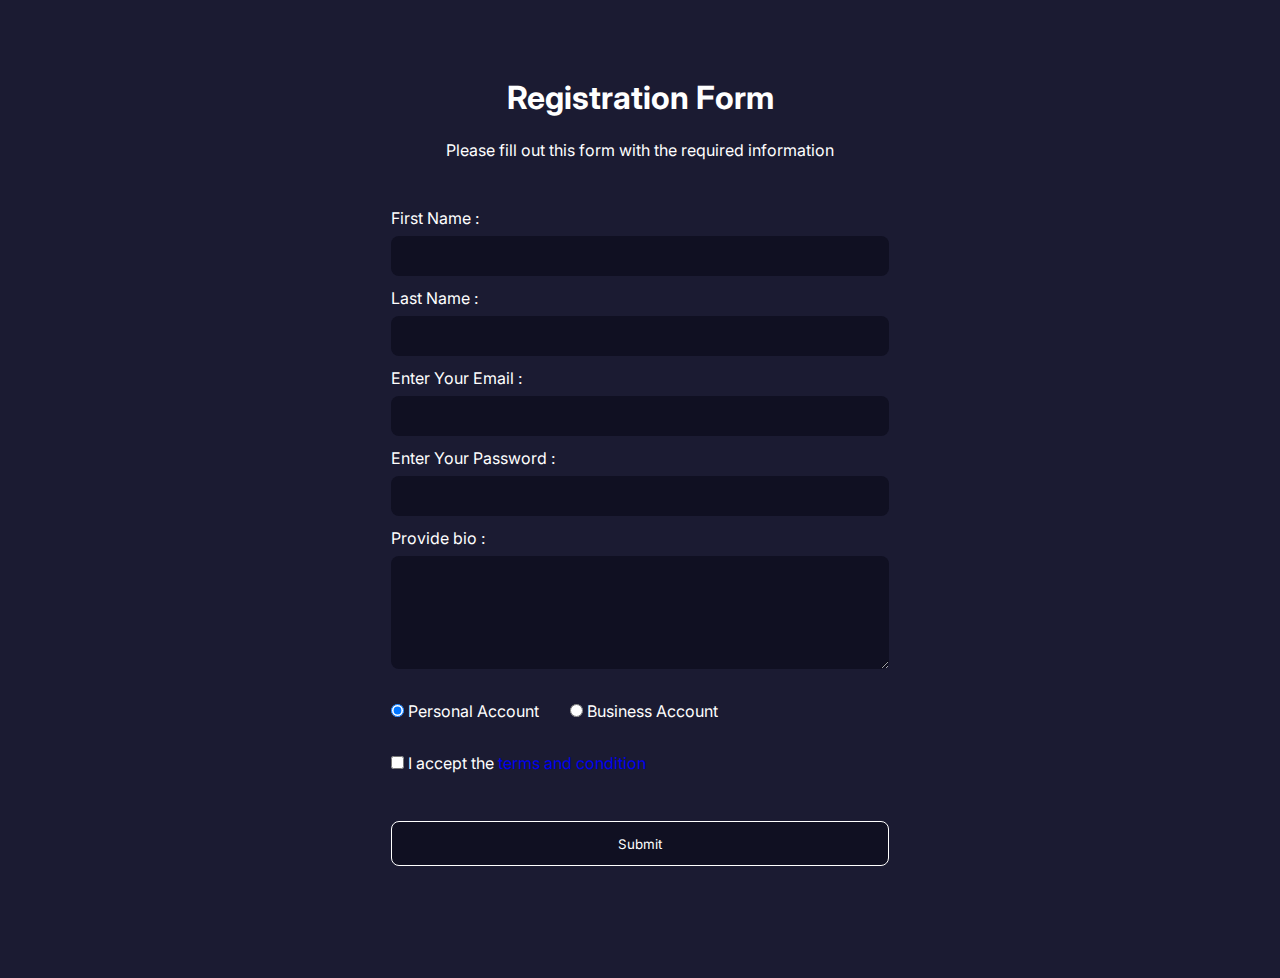
<file: index.html>
<!DOCTYPE html>
<html lang="en">
<head>
    <meta charset="UTF-8">
    <meta http-equiv="X-UA-Compatible" content="IE=edge">
    <meta name="viewport" content="width=device-width, initial-scale=1.0">
    <link rel="stylesheet" href="style.css">
    <link href="https://fonts.googleapis.com/css2?family=Inter:wght@300;400;700&family=Public+Sans:wght@300;400;700&display=swap" rel="stylesheet">
    <title>Document</title>
</head>
<body>
    <div class="container">
        <h1 class="judul">Registration Form</h1>
        <h2 class="sub-judul">Please fill out this form with the required information
        </h2>
        <form method="get" action="https://register-demo.freecodecamp.org" class="main-form" >
            <label for="first-name" class="sub-judul">First Name :</label>
            <input class="input-text" type="text" id="first-name" name="first-name"  required>
            <label  for="last-name" class="sub-judul">Last Name :</label>
            <input class="input-text"  type="text" id="last-name" name="last-name"  required>
            <label for="email" class="sub-judul">Enter Your Email :</label>
            <input class="input-text"  type="email" id="email" name="email"  required>
            <label for="password" class="sub-judul">Enter Your Password :</label>
            <input  class="input-text"  type="password" id="password" name="password"  required>
            <label for="bio" class="sub-judul" >Provide bio :</label>
            <textarea  type="text-area" id="bio" name="bio" style="margin-bottom: 32px;"> </textarea>
            <div class="radio-choice" >
                <input class="input-radio" type="radio" id="personal" name="choose" checked>
                <label class="sub-judul" for="personal">Personal Account </label>
                <input class="input-radio" type="radio" id="Business" name="choose" style="margin-left:27px;">
                <label class="sub-judul" for="Business">Business Account </label>
            </div>
            <div class="accept" style="margin-top:32px;" >
                <input class="input-radio" type="checkbox" id="acceptTerm" name="acceptTerm" required>
                <label class="sub-judul" for="acceptTerm">I accept the <a href="terms.html" target="_blank">terms and condition</a> </label>
            </div>
            <button class="btn-submit" type="submit" value="submit">Submit</button>
        </form>
    </div>
</body>
</html>
</file>
<file: style.css>
*{
    margin: 0;
    padding: 0;
    box-sizing:border-box;
    font-family: 'Inter';
    font-style: normal;
}
body {
    background-color: #1B1B32;
    display: flex;
    justify-content: center;
}
.container {
    margin-top:78px;
    width: 498px;
    padding:0;
    height: 100vh;
}
.judul {
    font-style: normal;
    font-weight: 700;
    font-size: 32px;
    line-height: 39px;
    color:white;
    text-align: center;
}
.sub-judul {
    font-weight: 400;
    font-size: 16px;
    line-height: 19px;
    text-align: center;
    color:white;
    margin-top:24px;
}

.main-form {
    margin-top:48px;
}
.input-text {
    display:block;
    margin-top:8px;
    background-color: #101022;
    color:white;
    font-weight: 400;
    font-size: 14px;
    line-height: 17px;
    border-radius: 8px;
    border-style: none;
    width:100%;
    height: 40px;
    padding:12px 16px 11px;
    margin-bottom: 12px;
}
textarea {
    display:block;
    margin-top:8px;
    background-color: #101022;
    color:white;
    font-weight: 400;
    font-size: 14px;
    line-height: 17px;
    border-radius: 8px;
    border-style: none;
    width:100%;
    height: 113px;
    padding:12px 16px 11px
}
a {
    text-decoration: none;
}
.btn-submit
{
    width:100%;
    margin-top:48px;
    height:45px;
    color:#FFFFFF;
    border: 1px solid #FFFFFF;
    border-radius: 8px;
    background-color:#101022 ;
    cursor: pointer;
}
</file>
